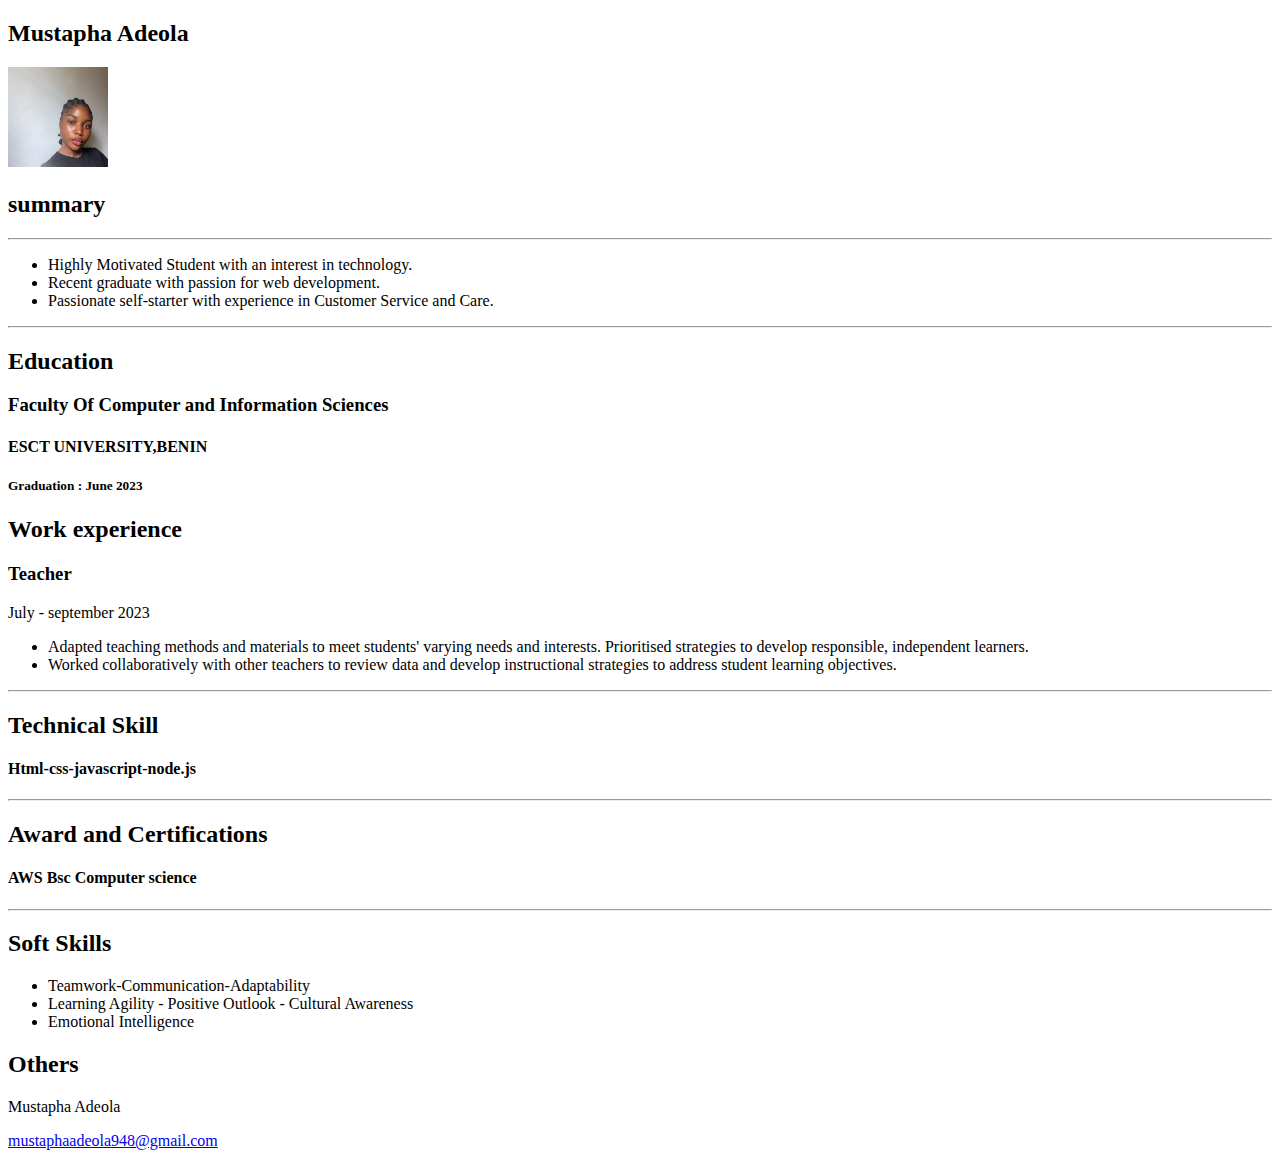
<file: index.html>
<!DOCTYPE html>
<html lang="en">
<head>
    <meta charset="UTF-8">
    <meta name="viewport" content="width=device-width, initial-scale=1.0">
    <title>My resume</title>
</head>
<body>
    <h2>Mustapha Adeola</h2>
    <img src="photo_2024-03-10_13-18-33.jpg" width="100px" height="100px">
    <h2>summary</h2>
    <hr>
    <p>
        <ul> 
            <li>Highly Motivated Student with an interest in technology.</li>
            <li>Recent graduate with passion for web development.</li>
            <li>Passionate self-starter with experience in Customer Service and Care.</li>
        </ul>
    </p>
    <hr>
    <h2>Education</h2>
    <h3>Faculty Of Computer and Information Sciences</h3>
    <h4>ESCT UNIVERSITY,BENIN</h4>
    <h5>Graduation : June 2023 </h5>
    <h2>Work experience</h2>
    <h3>Teacher</h3>
    <p> July - september 2023

        <ul>
            <li>Adapted teaching methods and materials to meet students' varying needs and interests.
                Prioritised strategies to develop responsible, independent learners.</li>
            <li>Worked collaboratively with other teachers to review data and develop instructional strategies to address student learning objectives.</li>
        </ul>
    </p>
    <hr>
    <h2> Technical Skill  
         <h4>Html-css-javascript-node.js </h4>
    </h2>
    <hr>
    <h2>Award and Certifications</h2>
    <h4>AWS Bsc Computer science</h4>
    <hr>
    <h2>Soft Skills</h2>
        <ul>
            <li>Teamwork-Communication-Adaptability</li>
            <li>Learning Agility - Positive Outlook - Cultural Awareness</li>
            <li>Emotional Intelligence</li>
        </ul>
   <h2>Others</h2>
   <footer>
    <p> Mustapha Adeola</p>
    <p><a href="mustaphaadeola@gmail.com">mustaphaadeola948@gmail.com</a></p>
   </footer>



</body>
</html>
</file>
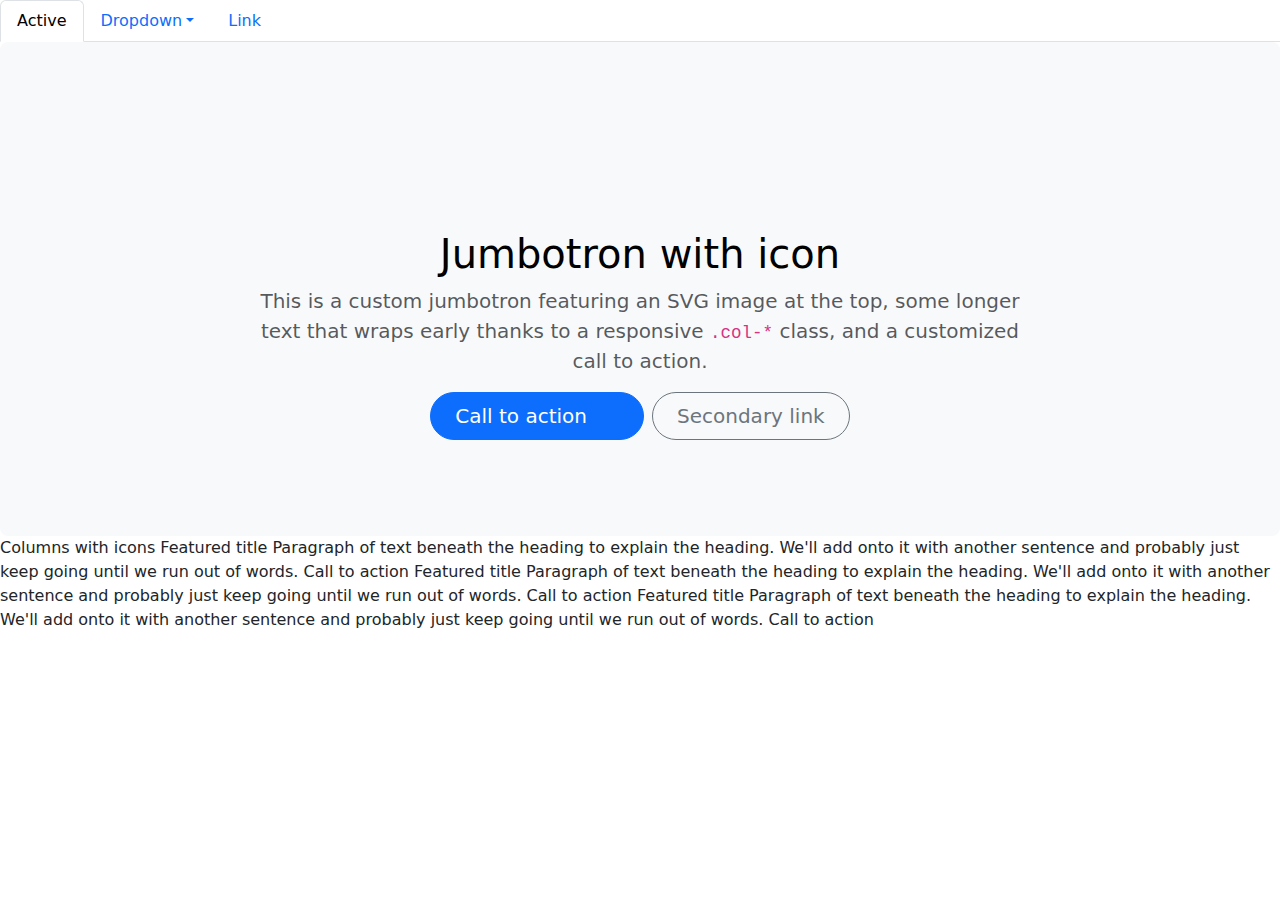
<file: boot.html>
<!DOCTYPE html>
<html lang="en">
<head>
    <meta charset="UTF-8">
    <meta name="viewport" content="width=device-width, initial-scale=1.0">
    <title>Document</title>
    <link href="https://cdn.jsdelivr.net/npm/bootstrap@5.3.3/dist/css/bootstrap.min.css" rel="stylesheet" integrity="sha384-QWTKZyjpPEjISv5WaRU9OFeRpok6YctnYmDr5pNlyT2bRjXh0JMhjY6hW+ALEwIH" crossorigin="anonymous">
</head>
<body>
    <ul class="nav nav-tabs">
        <li class="nav-item">
          <a class="nav-link active" aria-current="page" href="#">Active</a>
        </li>
        <li class="nav-item dropdown">
          <a class="nav-link dropdown-toggle" data-bs-toggle="dropdown" href="#" role="button" aria-expanded="false">Dropdown</a>
          <ul class="dropdown-menu">
            <li><a class="dropdown-item" href="#">Action</a></li>
            <li><a class="dropdown-item" href="#">Another action</a></li>
            <li><a class="dropdown-item" href="#">Something else here</a></li>
            <li><hr class="dropdown-divider"></li>
            <li><a class="dropdown-item" href="#">Separated link</a></li>
          </ul>
        </li>
        <li class="nav-item">
          <a class="nav-link" href="#">Link</a>
        </li>
        <li class="nav-item">
        </li>
      </ul>
      <div class="p-5 text-center bg-body-tertiary rounded-3">
        <svg class="bi mt-4 mb-3" style="color: var(--bs-indigo);" width="100" height="100"><use xlink:href="#bootstrap"></use></svg>
        <h1 class="text-body-emphasis">Jumbotron with icon</h1>
        <p class="col-lg-8 mx-auto fs-5 text-muted">
          This is a custom jumbotron featuring an SVG image at the top, some longer text that wraps early thanks to a responsive <code>.col-*</code> class, and a customized call to action.
        </p>
        <div class="d-inline-flex gap-2 mb-5">
          <button class="d-inline-flex align-items-center btn btn-primary btn-lg px-4 rounded-pill" type="button">
            Call to action
            <svg class="bi ms-2" width="24" height="24"><use xlink:href="#arrow-right-short"></use></svg>
          </button>
          <button class="btn btn-outline-secondary btn-lg px-4 rounded-pill" type="button">
            Secondary link
          </button>
        </div>
      </div>
      Columns with icons
      Featured title
      Paragraph of text beneath the heading to explain the heading. We'll add onto it with another sentence and probably just keep going until we run out of words.
      
      Call to action
      Featured title
      Paragraph of text beneath the heading to explain the heading. We'll add onto it with another sentence and probably just keep going until we run out of words.
      
      Call to action
      Featured title
      Paragraph of text beneath the heading to explain the heading. We'll add onto it with another sentence and probably just keep going until we run out of words.
      
      Call to action
      
    <script src="https://cdn.jsdelivr.net/npm/bootstrap@5.3.3/dist/js/bootstrap.bundle.min.js" integrity="sha384-YvpcrYf0tY3lHB60NNkmXc5s9fDVZLESaAA55NDzOxhy9GkcIdslK1eN7N6jIeHz" crossorigin="anonymous"></script>
</body>
</html>
</file>
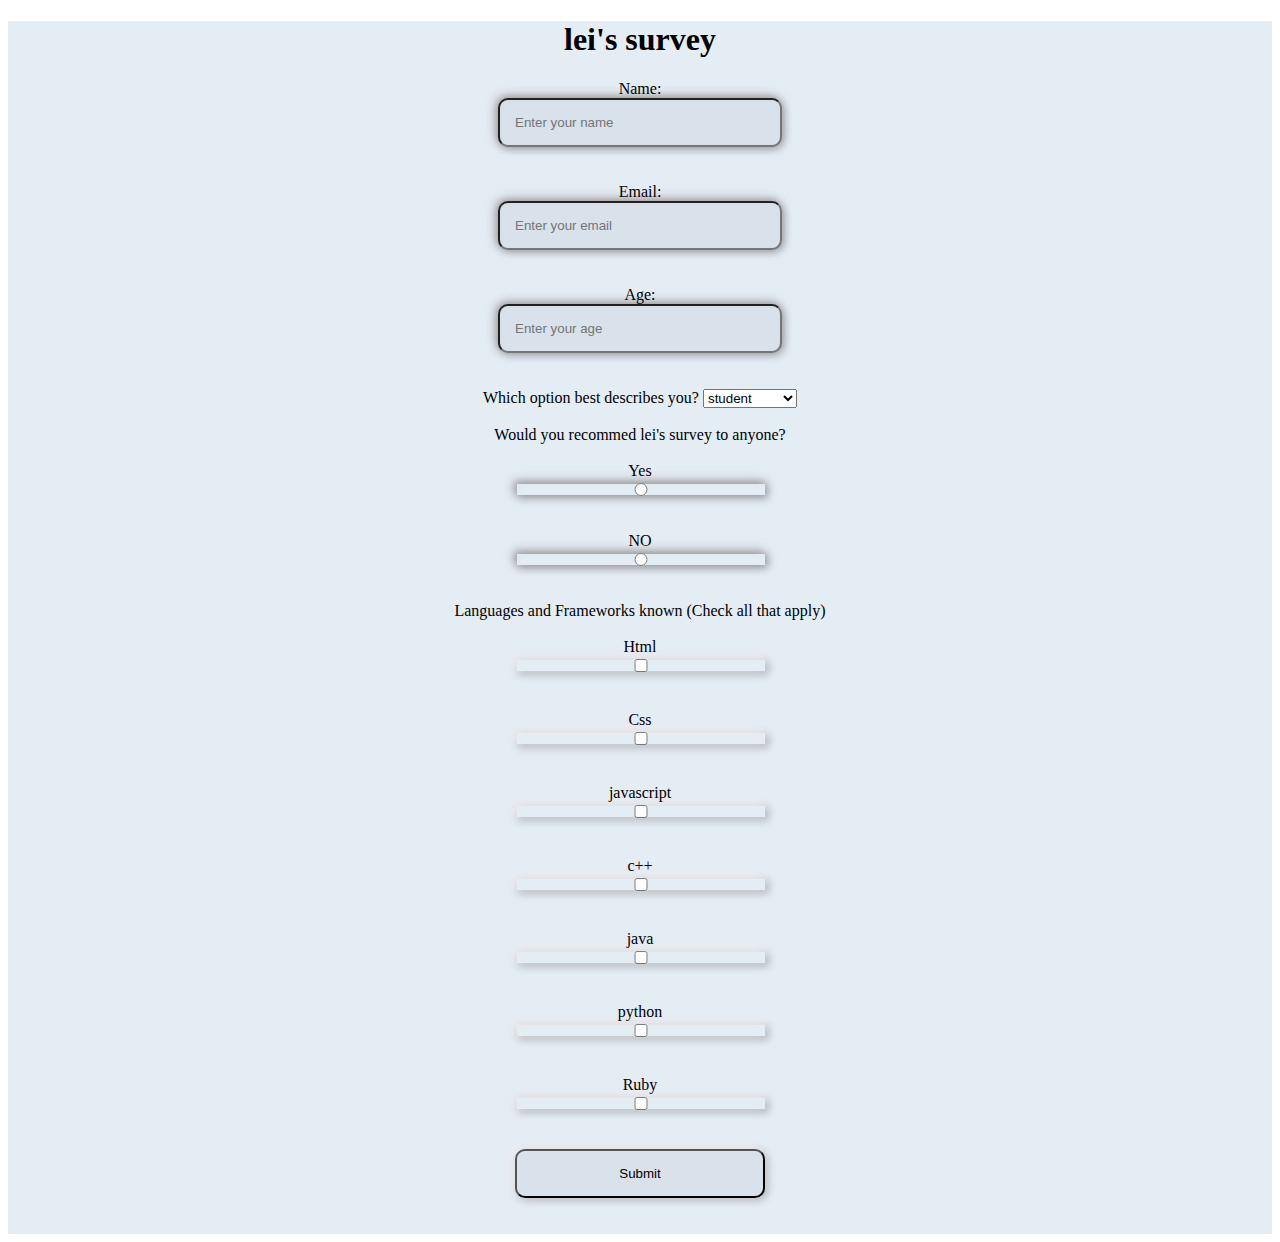
<file: lei.html>
<!DOCTYPE html>
<html lang="en">
<head>
    <meta charset="UTF-8">
    <meta name="viewport" content="width=device-width, initial-scale=1.0">
    <title>Document</title>
    <link rel="stylesheet" href="lei.css">
</head>
<body>
    <form>
        <center>
        <h1>lei's survey </h1>
        Name:
        <input type="text" id="nameid" placeholder="Enter your name"><br><br>
        Email:
        <input type="email" id="emailid" placeholder="Enter your email"><br><br>
        Age:
        <input type="number" id="ageid" placeholder="Enter your age"><br><br>
        Which option best describes you?
        <select name="roleid" id="--Dropdown">
            <option value="student">student</option>
            <option value="intern">intern</option>
            <option value="professional">professional</option>
            <option value="others">others</option><br><br>
        </select><br><br>
        Would you recommed lei's survey to anyone?<br><br>
        Yes
        <input type="radio" name="radio"><br><br>
        NO 
        <input type="radio" name="radio"><br><br>
        Languages and Frameworks known (Check all that apply) <br><br>
        Html
        <input type="checkbox" class="check"><br><br>
        Css
        <input type="checkbox" class="check"><br><br>
        javascript
        <input type="checkbox" class="check"><br><br>
        c++
        <input type="checkbox" class="check"><br><br>
        java
        <input type="checkbox" class="check"><br><br>
        python
        <input type="checkbox" class="check"><br><br>
        Ruby
        <input type="checkbox" class="check"><br><br>
        <input type="submit" class="check"> <br><br>
        </center>
    </form>


    
</body>
</html>
</file>
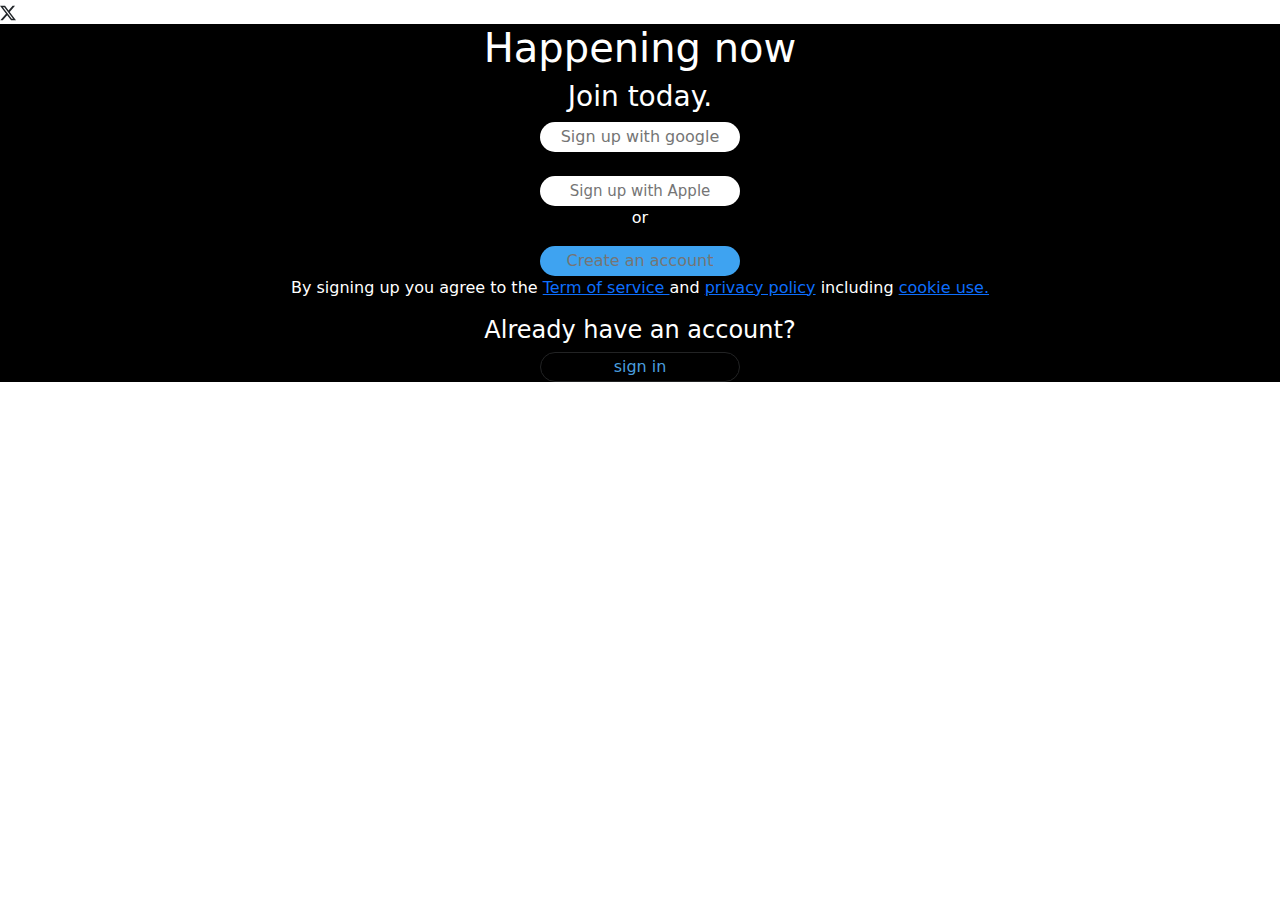
<file: twitter.html>
<!DOCTYPE html>
<html lang="en">
<head>
    <meta charset="UTF-8">
    <meta name="viewport" content="width=device-width, initial-scale=1.0">
    <title>Document</title>
    <link rel="stylesheet" href="twitter.css">
    <link href="https://cdn.jsdelivr.net/npm/bootstrap@5.3.3/dist/css/bootstrap.min.css" rel="stylesheet" integrity="sha384-QWTKZyjpPEjISv5WaRU9OFeRpok6YctnYmDr5pNlyT2bRjXh0JMhjY6hW+ALEwIH" crossorigin="anonymous">
    <svg xmlns="http://www.w3.org/2000/svg" width="16" height="16" fill="currentColor" class="bi bi-twitter-x" viewBox="0 0 16 16">
        <path d="M12.6.75h2.454l-5.36 6.142L16 15.25h-4.937l-3.867-5.07-4.425 5.07H.316l5.733-6.57L0 .75h5.063l3.495 4.633L12.601.75Zm-.86 13.028h1.36L4.323 2.145H2.865z"/>
      </svg>
    
</head>
<body>

    <div id="classtwi" class="twicontainer">
        <h1>Happening now</h1>
        <h3>Join today.</h3>
    <input class="twi" id="twi1" type="text" placeholder="Sign up with google"><br><br>
    <input class="twi" id="twi2" type="text" placeholder="Sign up with Apple">
           <p>or</p>        
    <input class="twi" id="twi3" type="text" placeholder="Create an account">
    <footer>
        <p>By signing up you agree to the <a href="Term of service" >Term of service </a> and <a href="privacy">privacy policy</a> including <a href="cookie use">cookie use.</a>   </p>

    </footer>
    <h4>Already have an account?</h4>
    <input class="twi" id="twi4" type="button" placeholder="Sign up with google" value="sign in"><br>
    </div>
    <script src="https://cdn.jsdelivr.net/npm/bootstrap@5.3.3/dist/js/bootstrap.bundle.min.js" integrity="sha384-YvpcrYf0tY3lHB60NNkmXc5s9fDVZLESaAA55NDzOxhy9GkcIdslK1eN7N6jIeHz" crossorigin="anonymous"></script>

</body>
</html>
</file>
<file: lei.css>
h1{
    color: black;
}
body{

 }
    


form{
    color: black;
    background-color:rgb(228, 236, 244);
}
input{
    display: flex;
  flex-direction: column;
  justify-content: center;
  align-items: center;
  width: 80%;
  max-width: 250px;
  padding: 15px 15px;
  border-radius: 10px;
  box-shadow: -2px -2px 8px rgba(93, 88, 88, 0.45),
  -2px -2px 12px rgba(220, 207, 207, 0.5),
  inset 2px 2px 4px rgba(210, 207, 207, 0.1),
  2px 2px 8px rgba(0, 0, 0, .3);
background-color: #d9e1ea
}
.check{
    display: flex;
  flex-direction: column;
  justify-content: center;
  align-items: center;
    width: 80%;
  max-width: 250px;
  padding: 15px 15px;
  border-radius: 10px;
  box-shadow: -2px -2px 8px rgba(247, 229, 229, 0.45),
  -2px -2px 12px rgba(255, 255, 255, 0.5),
  inset 2px 2px 4px rgba(255, 255, 255, 0.1),
  2px 2px 8px rgba(0, 0, 0, .3);
background-color
}
</file>
<file: twitter.css>
.twicontainer{
    text-align: center;
    background-color:black;
    color: white;
    
}

h1,h3,p,h4{
    color: white;
    
}


.twi{
    border-radius: 15px;
    width: 200px;
    height: 30px;
    font-size: 16px;
    text-align: center;
}
body{
    background-color: rgb(6, 6, 6);
    
    
}



#twi4{
    border: none;
    background-color: transparent;
    color: rgb(74, 158, 223);
    border: solid rgb(34, 35, 36) 0.1px;

}
#twi3{
    border: none;
    background-color: rgb(62, 163, 241);
     

}
#twi2{
border: none;
font-size: 15px;
font-weight: 50%;

}
#twi1{
border: none;
}
twi4:hover{
    
}
</file>
